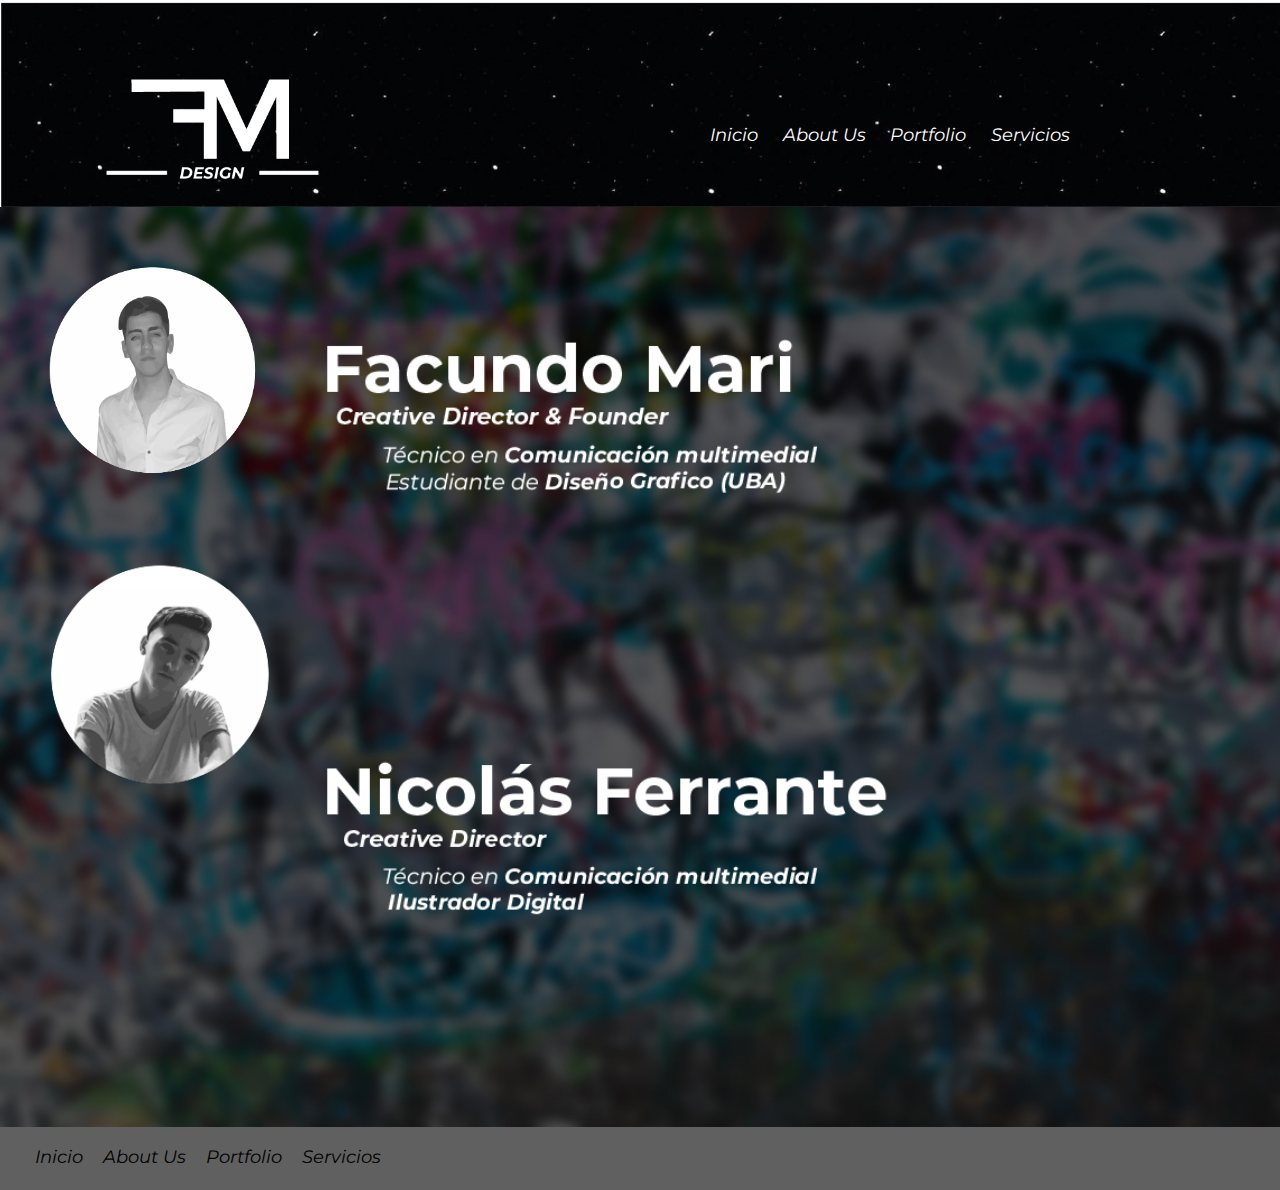
<file: aboutus.html>
<!DOCTYPE html>
<html lang="es">
<head>
    <meta charset="UTF-8">
    <meta name="viewport" content="width=device-widht,initial-scale=1.0">
    <meta http-equiv="X-UA-Compatible" content="ie=edge">
    <title>Fm Design</title>
    <link href="https://fonts.googleapis.com/css?family=Montserrat:400,500i,700,700i,800,800i&display=swap" rel="stylesheet">
    <link rel="stylesheet" href="css/normalize.css">
   <link rel="stylesheet" href="css/styles.css">
   <link rel="icon" href="img/logo.ico">
</head>
<body>
  <header>
       <div class="barra">
        <nav>
            <a href="index.html">Inicio</a>
            <a href="aboutus.html">About Us</a>
            <a href="portfolio.html">Portfolio</a>
            <a href="servicios.html">Servicios</a>
        </nav>
      </div>
  </header>
<section class="background2">
 <div class="datospersonales">
           <a href="https://www.instagram.com/thefmdesign/?hl=es-la" target="_blank"><img class="aboutus" src="img/matrox.png"></a>
    </div>
           
    <div class="ferran3">
        <a href="https://www.instagram.com/ilustracionesar/?hl=es-la" target="_blank"><img class="aboutus" src="img/ferrox.png"></a>
    </div>
    </section>
       
  <footer>
   <nav class="footer color-footer">
        <a class="foot" href="index.html">Inicio</a>
        <a class="foot" href="aboutus.html">About Us</a>
        <a class="foot" href="portfolio.html">Portfolio</a>
        <a class="foot" href="servicios.html">Servicios</a>
   </nav>
</footer>
</body>
</html>
</file>
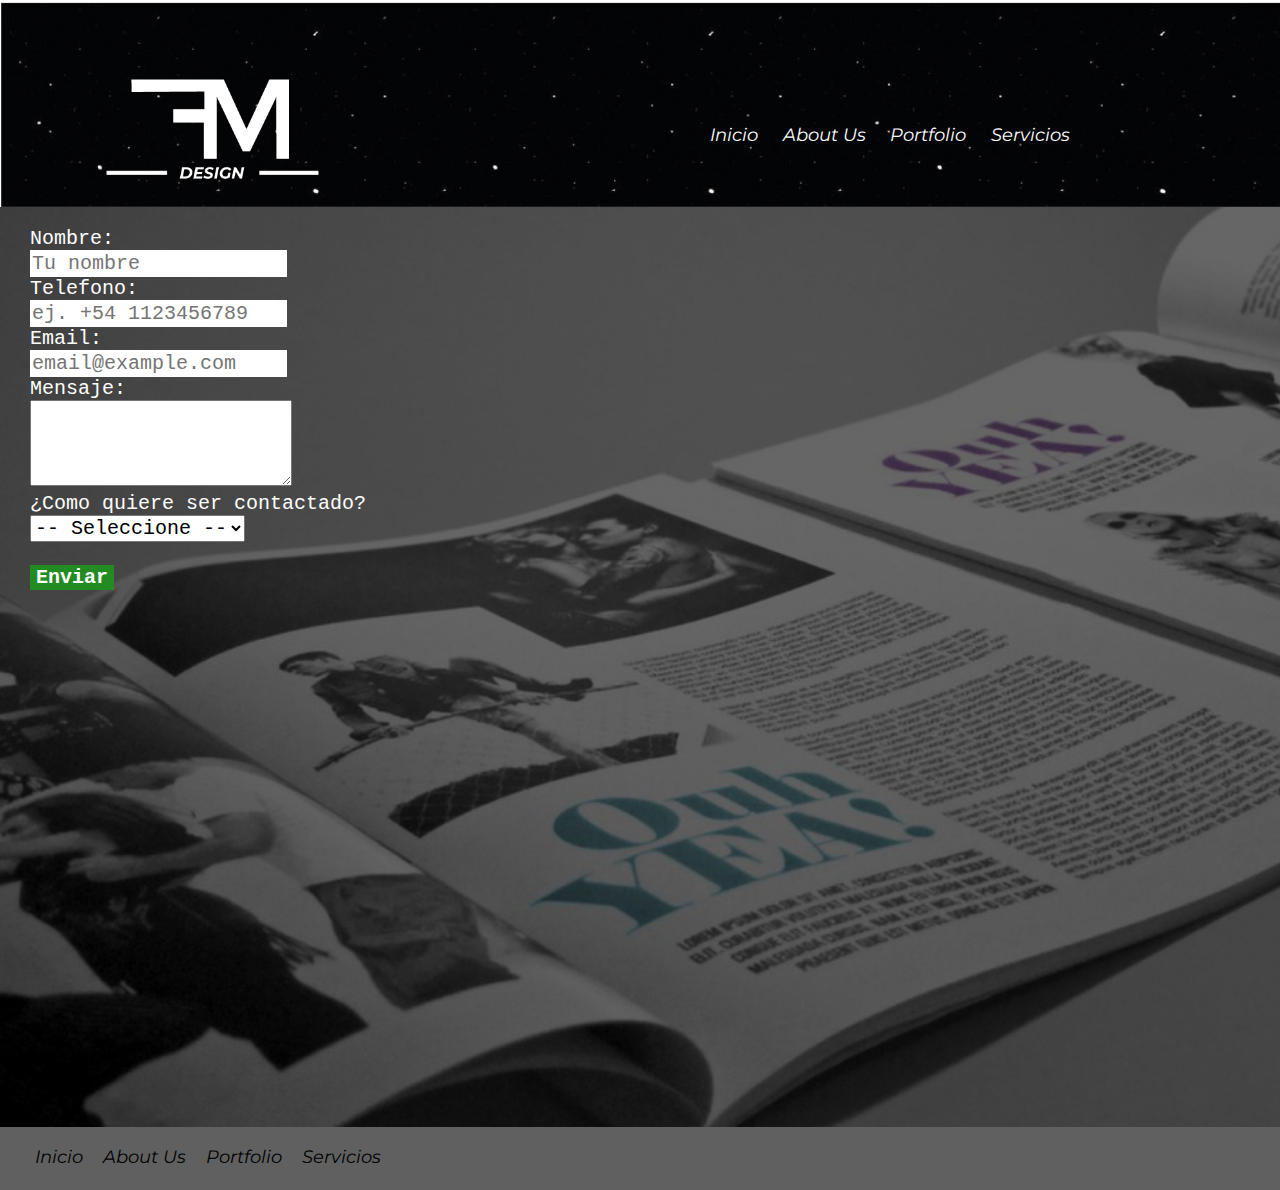
<file: contactanos.html>
<!DOCTYPE html>
<html lang="es">
<head>
    <meta charset="UTF-8">
    <meta name="viewport" content="width=device-widht,initial-scale=1.0">
    <meta http-equiv="X-UA-Compatible" content="ie=edge">
    <title>Fm Design</title>
    <link href="https://fonts.googleapis.com/css?family=Montserrat:400,500i,700,700i,800,800i&display=swap" rel="stylesheet">
    <link rel="stylesheet" href="css/normalize.css">
   <link rel="stylesheet" href="css/styles.css">
   <link rel="icon" href="img/logo.ico">
</head>
<body>
  <header>
       <div class="barra">
        <nav>
            <a href="index.html">Inicio</a>
            <a href="aboutus.html">About Us</a>
            <a href="portfolio.html">Portfolio</a>
            <a href="servicios.html">Servicios</a>
        </nav>
      </div>
    </header>
<section class="site-fondo">
    <div class="formulario">
        <form id="form1" name="form1" method="post" action="enviar.php"> 
            <p>Nombre:<br /> 
                <label> 
                <input name="nombre" type="text" id="nombre" placeholder="Tu nombre" /> 
                </label> 
                <br /> 
                Telefono:<br /> 
                <input name="telefono" type="text" id="telefono" placeholder="ej. +54 1123456789" /> 
                <br /> 
                Email:<br /> 
                <input name="email" type="text" id="email" placeholder="email@example.com" /> 
                <br /> 
                Mensaje:<br /> 
                <textarea name="mensaje" id="mensaje"></textarea> 
                <br /> 
                <label>¿Como quiere ser contactado?</label>
                <br>
                <select id="opciones">
                   <option value="" disabled selected>-- Seleccione --</option>
                    <option value="Telefono">Telefono</option>
                    <option value="Mail">Mail</option>
                    </select>
                    <br>
                    <br>
                <label> 
                <input type="submit" name="Submit" value="Enviar" class="boton" /> 
                </label>
                
                </p> 
        </form>
</div>
</section>
<footer>
   <nav class="footer color-footer">
        <a class="foot" href="index.html">Inicio</a>
        <a class="foot" href="aboutus.html">About Us</a>
        <a class="foot" href="portfolio.html">Portfolio</a>
        <a class="foot" href="servicios.html">Servicios</a>
   </nav> 
</footer>
</body> 
</html>
</file>
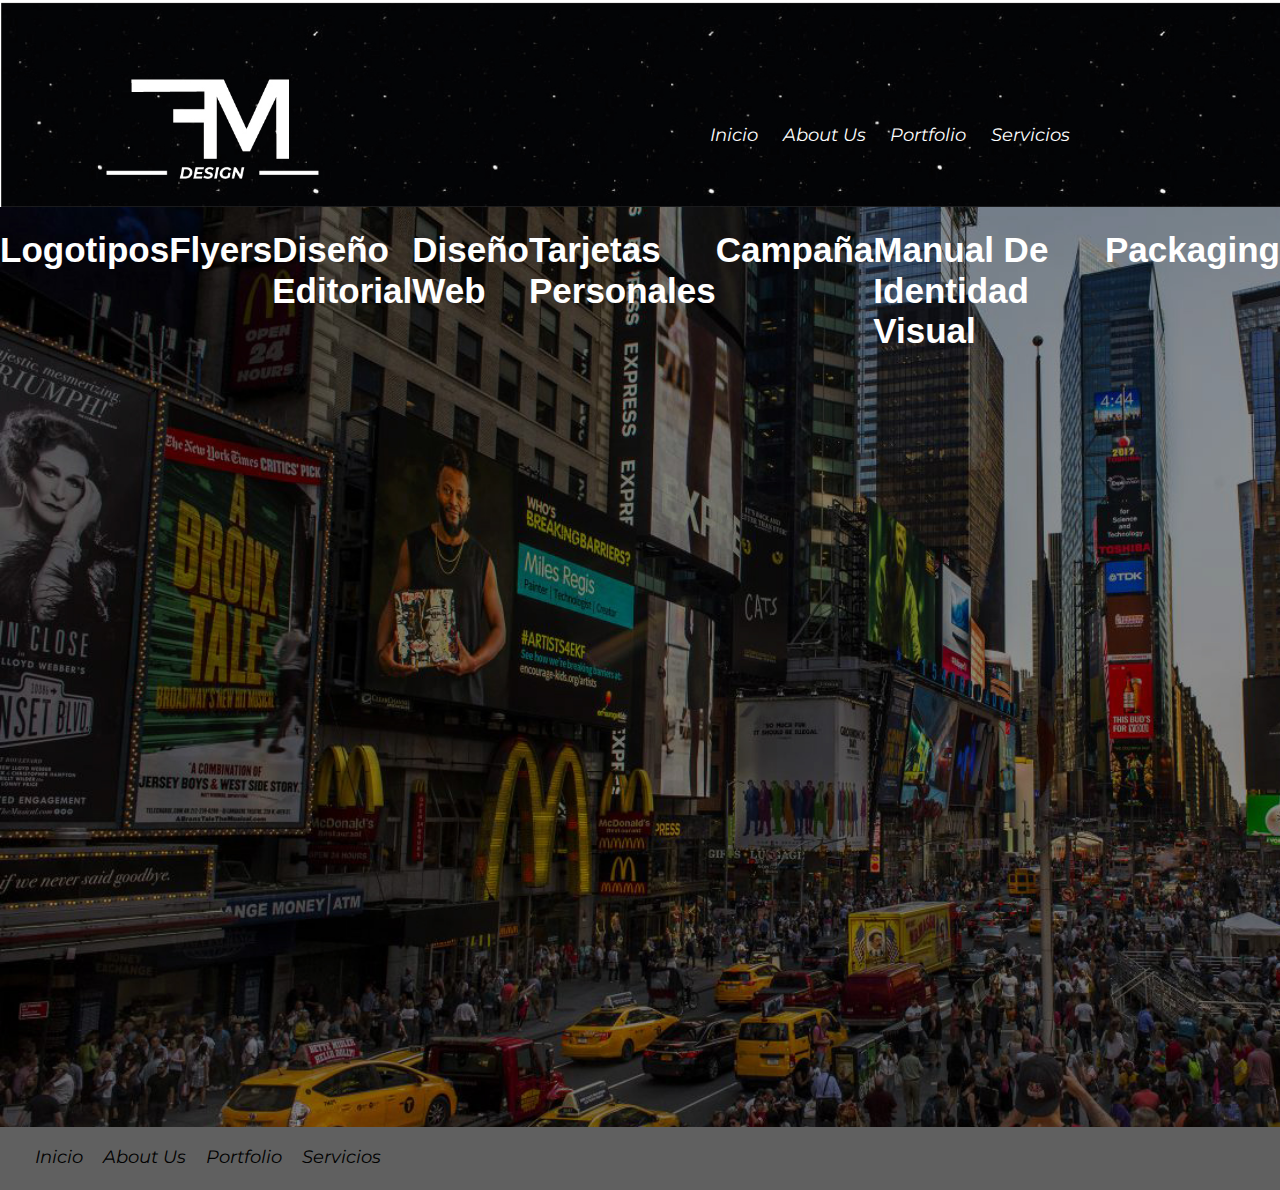
<file: portfolio.html>
<!DOCTYPE html>
<html lang="es">
<head>
    <meta charset="UTF-8">
    <meta name="viewport" content="width=device-widht,initial-scale=1.0">
    <meta http-equiv="X-UA-Compatible" content="ie=edge">
    <title>Fm Design</title>
    <link href="https://fonts.googleapis.com/css?family=Montserrat:400,500i,700,700i,800,800i&display=swap" rel="stylesheet">
    <link rel="stylesheet" href="css/normalize.css">
   <link rel="stylesheet" href="css/styles.css">
   <link rel="icon" href="img/logo.ico">
</head>
<body>
  <header>
       <div class="barra">
        <nav>
            <a href="index.html">Inicio</a>
            <a href="aboutus.html">About Us</a>
            <a href="portfolio.html">Portfolio</a>
            <a href="servicios.html">Servicios</a>
        </nav>
      </div>
  </header>
<div class="background3">
    <h1>Logotipos</h1>
     <h1>Flyers</h1>
     <h1>Diseño Editorial</h1>
     <h1>Diseño Web</h1>
     <h1>Tarjetas Personales</h1>
     <h1>Campaña</h1>
     <h1>Manual De Identidad Visual</h1>
     <h1>Packaging</h1>
    </div>
            
<footer>
   <nav class="footer color-footer">
        <a class="foot" href="index.html">Inicio</a>
        <a class="foot" href="aboutus.html">About Us</a>
        <a class="foot" href="portfolio.html">Portfolio</a>
        <a class="foot" href="servicios.html">Servicios</a>
   </nav>
</footer>
</body>
</html>
</file>
<file: css/styles.css>
html{
    font-size: 62.5%;
}
.contactanos{
    float: left;
    margin-left: 3rem;
    font-family: monospace;
    background-color: grey;
}
body{
    font-family: monospace
}
h1 {
    color: white;
    font-size: 3.5rem;
    font-family: sans-serif
}
h2{
    font-size: 3.1rem;
}
h3{
    font-size: 2.7rem;
    
}
h4{
    font-size: 2.3rem;
}
header{
    background-color: black:
}
footer{
    background-color: rgb(96,96,96);
}
#h1-inicio{
    margin-bottom: 0;
    display: flex;
    padding-left: 89rem;
    padding-top: 23rem;
    color: white;
    font-size: 5.8rem;
    font-family: 
}
.site-fondo{
    display: flex;
    padding-bottom: 2rem;
    background: url(../img/header.jpg);
    background-size: cover;
    height: 100vh;
}
header{
    background: url(../img/cabecera.jpg);
    background-size: cover;
    min-width: 200vh;
    min-height: 23vh;
}
.barra{
    display: flex;
    justify-content: center;
    padding-top: 12.5rem;
}
a{
    color: white;
    text-decoration: none;
    font-size: 1.8rem;
    margin-right: 2.0rem;
    font-family: 'Montserrat', sans-serif;
    font-style: italic;
}
a:hover{
    color: gray;
    
        /* Footers */
    
}
.footer{
    display: flex;
    margin-left: 3.5rem;
    padding-top: 2.0rem;
}
.foot{
    color:black;
}
.foot:hover{
    color:gray;

    /* About us */
    
}
.background2{
    background: url(../img/background2.jpg);
    background-size: cover;
    height: 100vh;
    display: flex;
    flex-direction: column;
    padding-bottom: 2rem;
}
.textospersonales{
    display: block;
}
.aboutus{
    max-height: 23rem;
    display: flex;
    padding-left: 4rem;
    padding-top: 5rem; 
}

/* Portfolio */
.background3{
    background: url(../img/background3.jpg);
    background-size: cover;
    height: 100vh;
    display: flex;
    padding-bottom: 2rem;
}
.textospersonales{
    display: flex;
}
.color-footer{
    padding-bottom: 2.2rem;
}

/* servicios */

.background4{
    background: url(../img/background4.jpg);
    background-size: cover;
    height: 100vh;
    display: flex;
    padding-bottom: 2rem;
}

/* Contactanos */
.formulario{
    margin-left: 3rem;
}
#telefono{
    min-height: 2.5rem;
    min-width: 25rem;
}
#email{
    min-height: 2.5rem;
    min-width: 25rem;
}
#mensaje{
    min-height: 8rem;
    min-width: 25rem;
}
#nombre{
    min-height: 2.5rem;
    min-width: 25rem;
}
p{
    font-size: 2rem;
    color: white;
}
input{
    border: none;
}
.boton{
    color: #ffffff;
    font-weight: 700;
    text-decoration: none;
    font-size: 2rem;
    display: inline-block;
    text-align: center;
    border: none;
    background-color: forestgreen;
}
</file>
